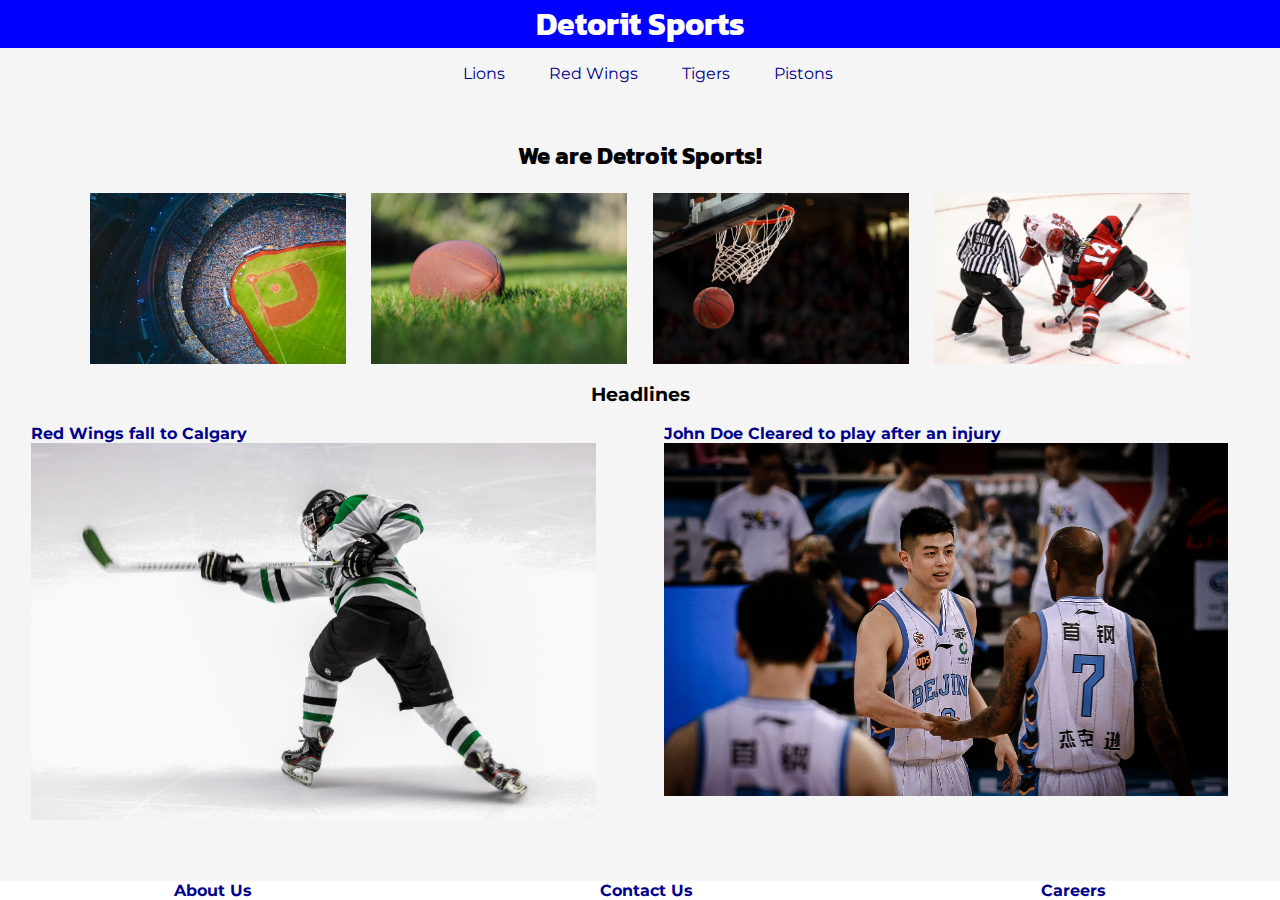
<file: inex.html>
<!DOCTYPE html>
<html lang="en">
  <head>
    <meta charset="UTF-8" />
    <meta name="viewport" content="width=device-width, initial-scale=1.0" />
    <meta http-equiv="X-UA-Compatible" content="ie=edge" />
    <title>Detroit Sports</title>
    <link rel="stylesheet" href="style.css" />
    <link
      href="https://fonts.googleapis.com/css?family=Kanit|Montserrat&display=swap"
      rel="stylesheet"
    />
  </head>
  <body>
    <header>
      <h1><a class="name" href="#">Detorit Sports</a></h1>
      <nav>
        <ul>
          <li><a href="#">Lions</a></li>
          <li><a href="#">Red Wings</a></li>
          <li><a href="#">Tigers</a></li>
          <li><a href="#">Pistons</a></li>
        </ul>
      </nav>
    </header>
    ​
    <main>
      <section class="content">
        <h2>We are Detroit Sports!</h2>
        <div class="images">
          <image
            id="diamond"
            src="/assets/tim-gouw-VvQSzMJ_h0U-unsplash.jpg"
            alt="baseball diamond"
          ></image>
          <image
            id="footballimage"
            src="/assets/ben-hershey-B4XZxcZcTsI-unsplash.jpg"
            alt="football"
          ></image>
          ​<image
            id="basketballimage"
            src="/assets/markus-spiske-BfphcCvhl6E-unsplash.jpg"
            alt="basketball"
          ></image>
          <image
            id="hockeyimage"
            src="/assets/jerry-yu-HRo2pfbVulQ-unsplash.jpg"
            alt="hockey"
          ></image>
        </div>

        <div class="divheadline">
          <h3>
            Headlines
          </h3>
          <b>
          
          <div class="story">
            <a class="headline" href="#">Red Wings fall to Calgary</a>
            ​<image
              class="highlight"
              src="/assets/gerhard-crous-doivHPaG-Vw-unsplash.jpg"
              alt="hplayer"
            ></image>
          </div>
          <div class="story">
            <a class="headline" href="#"
              >John Doe Cleared to play after an injury</a
            >
            ​<image
              class="highlight"
              src="/assets/rosie-yang-G7Qq0lZv4oo-unsplash.jpg"
              alt="bbplayer"
            ></image>
          </div>
        </div>
      </section>
    </main>
    ​ ​
    <footer>
      <a href="#">About Us</a>
      <a href="#">Contact Us</a>
      <a href="#">Careers</a>
    </footer>
  </body>
</html>
</file>
<file: style.css>
body {
  margin: 0px;
  padding: 0px;
  font-family: Montserrat;
  background-color: #f5f5f5;
}
h1 {
  margin-block-start: 0px;
  margin-block-end: 0px;
  background-color: blue;
  text-align: center;
  font-weight: bold;
  margin: 0px;
}
nav {
  display: flex;
}
.name {
  color: white;
  font-family: Kanit;
}
a {
  text-decoration: none;
  color: darkblue;
  font-family: Montserrat;
}

a:hover {
  text-decoration: underline;
}
ul {
  list-style: none;
  padding-left: 15px;
}
footer {
  background-color: white;
  display: flex;
  justify-content: space-around;
  position: fixed;
  bottom: 0;
  width: 100%;

  margin-bottom: 0px;
}
h2 {
  text-align: center;
  font-family: Kanit;
}
.images {
  display: flex;
  justify-content: center;
}
#diamond {
  max-width: 90%;
  height: auto;
  text-align: center;
  margin-left: auto;
  margin-right: auto;
}

#footballimage {
  display: none;
}
#hockeyimage {
  display: none;
}
#basketballimage {
  display: none;
}
h3 {
  text-align: center;
}

.headline {
  text-align: center;
  margin-left: auto;
  margin-right: auto;
  justify-content: center;
}

.highlight {
  display: block;
  max-width: 75%;
  height: auto;
  margin-left: auto;
  margin-right: auto;
  margin-bottom: 20px;
  margin-top: 0px;
}
.story {
  display: flex;
  flex-direction: column;
  justify-content: center;
}
@media screen and (min-width: 768px) {
  nav {
    justify-content: center;
  }
  li {
    display: inline;
    padding: 20px;
  }

  #diamond {
    display: inline-block;
    max-width: 20%;
    margin: 0px 1%;
  }
  #footballimage {
    display: inline-block;
    max-width: 20%;
    margin: 0px 1%;
  }
  #hockeyimage {
    display: inline-block;
    max-width: 20%;
    margin: 0px 1%;
  }
  #basketballimage {
    display: inline-block;
    max-width: 20%;
    margin: 0px 1%;
  }
  .headline {
    text-align: center;
    justify-content: center;
    margin: 0px 5%;
  }
  .highlight {
    max-width: 90%;
  }
  .divheadline {
    display: flex;
    flex-direction: row;
    flex-wrap: wrap;
    margin: 0px;
  }
  .story {
    display: inline-block;
    width: 49%;
    margin: 0px;
  }
  h3 {
    margin-left: auto;
    margin-right: auto;
  }
}
</file>
